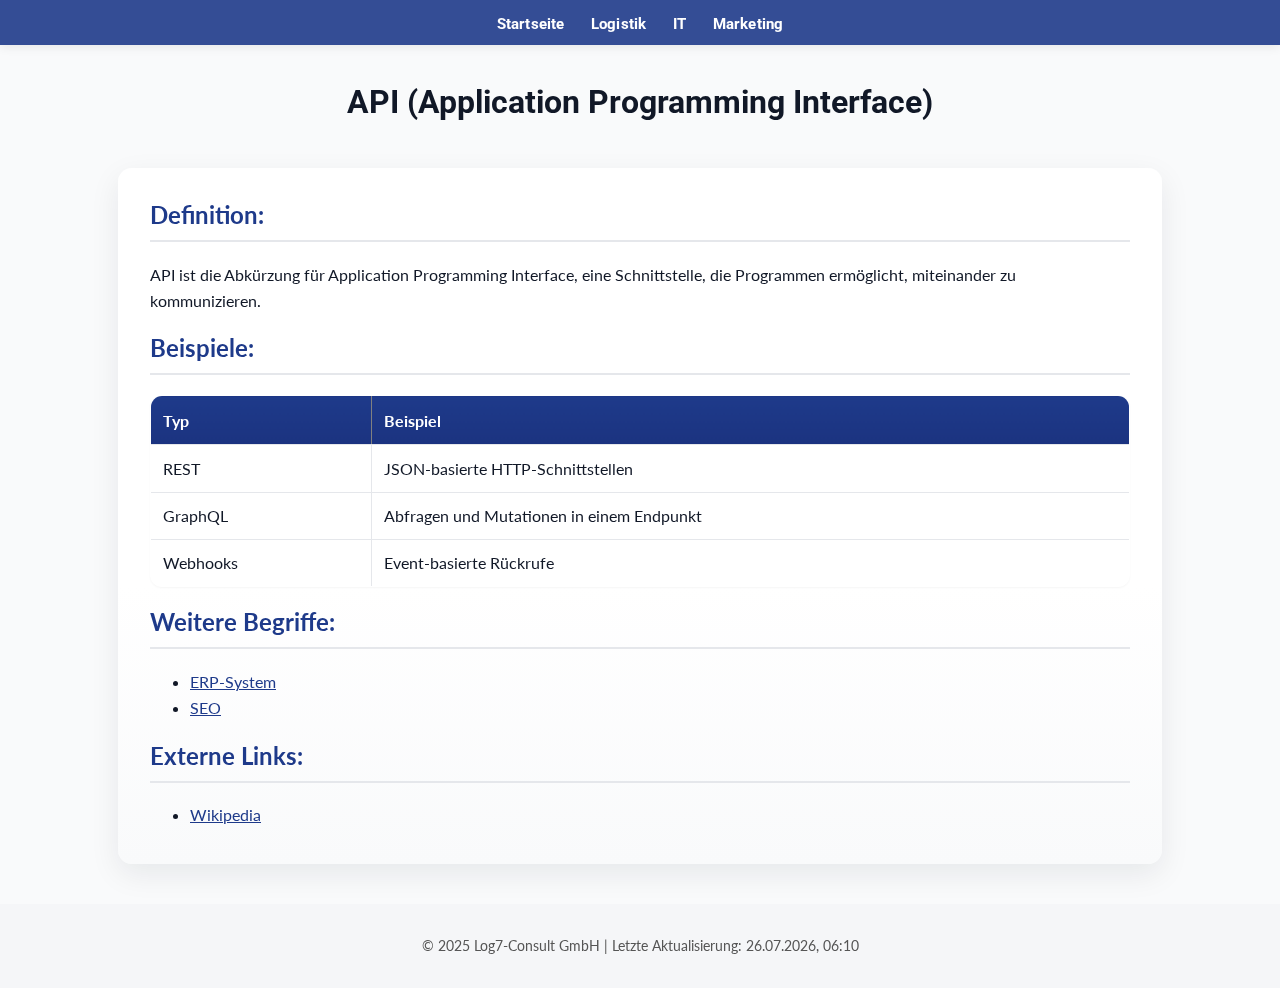
<file: api.html>
<!DOCTYPE html>
<html lang="en">
<head>
    <meta charset="UTF-8">
    <meta name="viewport" content="width=device-width, initial-scale=1.0">
    <link rel="stylesheet" href="assets/css/style.css">
    <title>API</title>
</head>
<body>
    <nav>
        <ul>
            <li><a href="index.html">Startseite</a></li>
            <li><a href="logistik.html">Logistik</a></li>
            <li><a href="it.html">IT</a></li>
            <li><a href="marketing.html">Marketing</a></li>
        </ul>
    </nav>

    <header>
        <h1>API (Application Programming Interface)</h1>
    </header>

    <main>
        <h2>Definition:</h2>
        <p>API ist die Abkürzung für Application Programming Interface, eine Schnittstelle, die Programmen ermöglicht, miteinander zu kommunizieren.</p>

        <h2>Beispiele:</h2>
        <table border="1">
            <tr><th>Typ</th><th>Beispiel</th></tr>
            <tr><td>REST</td><td>JSON-basierte HTTP-Schnittstellen</td></tr>
            <tr><td>GraphQL</td><td>Abfragen und Mutationen in einem Endpunkt</td></tr>
            <tr><td>Webhooks</td><td>Event-basierte Rückrufe</td></tr>
        </table>

        <h2>Weitere Begriffe:</h2>
        <ul>
            <li><a href="erp.html">ERP-System</a></li>
            <li><a href="seo.html">SEO</a></li>
        </ul>

        <h2>Externe Links:</h2>
        <ul>
            <li><a href="https://de.wikipedia.org/wiki/Programmierschnittstelle" target="_blank">Wikipedia</a></li>
        </ul>
    </main>

    <footer>
        <p>© 2025 Log7-Consult GmbH | Letzte Aktualisierung:
            <span id="last-updated">01.10.2025</span>
        </p>
    </footer>

    <script src="assets/js/script.js"></script>
</body>
</html>
</file>
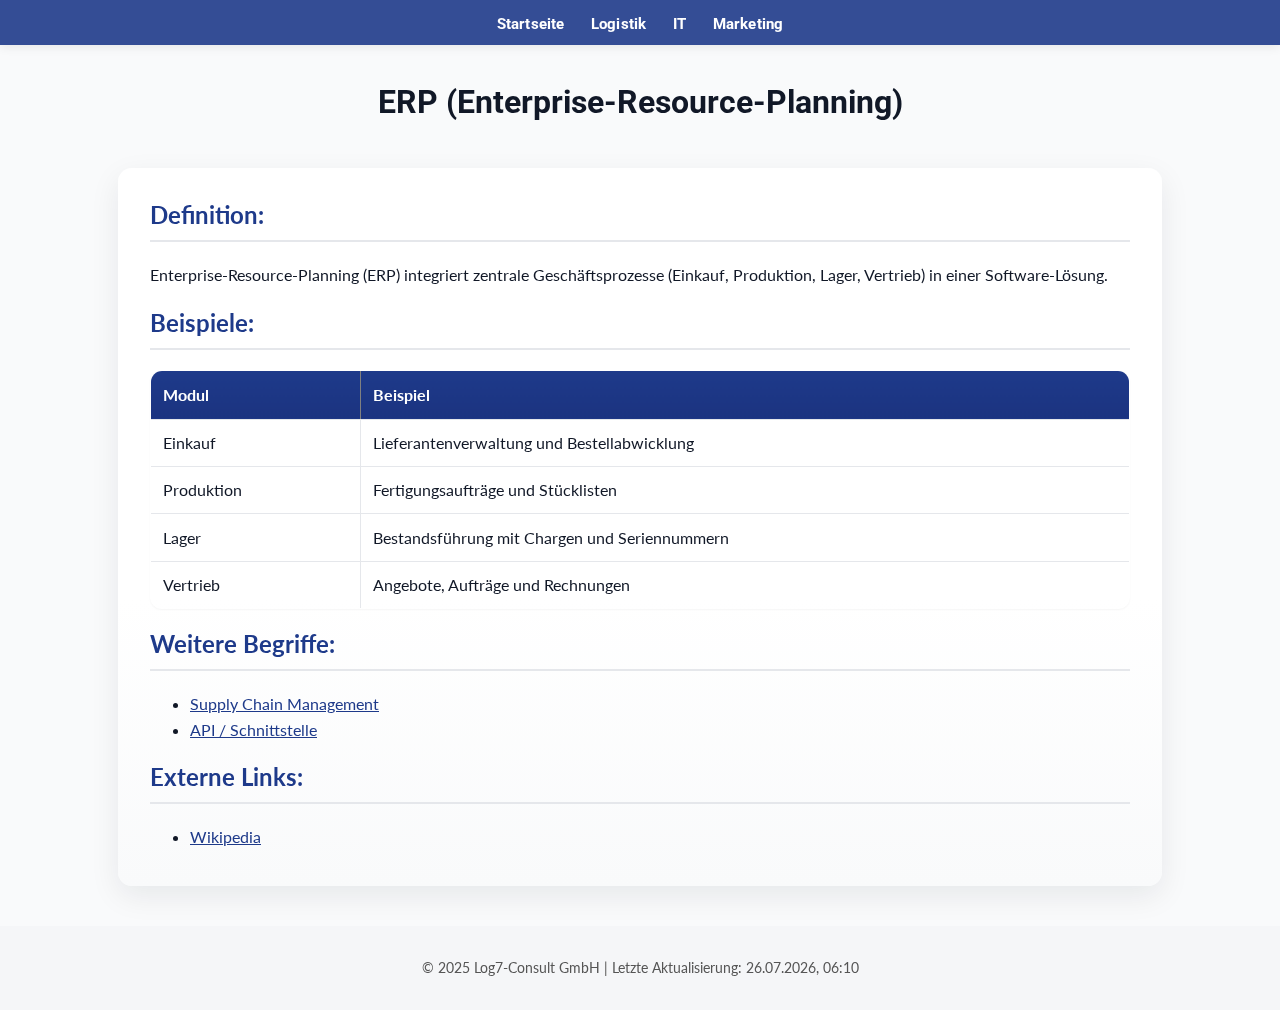
<file: erp.html>
<!DOCTYPE html>
<html lang="en">
<head>
    <meta charset="UTF-8">
    <meta name="viewport" content="width=device-width, initial-scale=1.0">
    <link rel="stylesheet" href="assets/css/style.css">
    <title>ERP</title>
    
</head>
<body>
    <nav>
        <ul>
            <li><a href="index.html">Startseite</a></li>
            <li><a href="logistik.html">Logistik</a></li>
            <li><a href="it.html">IT</a></li>
            <li><a href="marketing.html">Marketing</a></li>
        </ul>
    </nav>

    <header>
        <h1>ERP (Enterprise-Resource-Planning)</h1>
    </header>

    <main>
        <h2>Definition:</h2>
        <p>Enterprise-Resource-Planning (ERP) integriert zentrale Geschäftsprozesse (Einkauf, Produktion, Lager, Vertrieb) in einer Software-Lösung.</p>

        <h2>Beispiele:</h2>
        <table border="1">
            <tr><th>Modul</th><th>Beispiel</th></tr>
            <tr><td>Einkauf</td><td>Lieferantenverwaltung und Bestellabwicklung</td></tr>
            <tr><td>Produktion</td><td>Fertigungsaufträge und Stücklisten</td></tr>
            <tr><td>Lager</td><td>Bestandsführung mit Chargen und Seriennummern</td></tr>
            <tr><td>Vertrieb</td><td>Angebote, Aufträge und Rechnungen</td></tr>
        </table>

        <h2>Weitere Begriffe:</h2>
        <ul>
            <li><a href="scm.html">Supply Chain Management</a></li>
            <li><a href="api.html">API / Schnittstelle</a></li>
        </ul>

        <h2>Externe Links:</h2>
        <ul>
            <li><a href="https://de.wikipedia.org/wiki/Enterprise-Resource-Planning" target="_blank">Wikipedia</a></li>
        </ul>
    </main>

    <footer>
        <p>© 2025 Log7-Consult GmbH | Letzte Aktualisierung:
            <span id="last-updated">01.10.2025</span>
        </p>
    </footer>

    <script src="assets/js/script.js"></script>
</body>
</html>
</file>
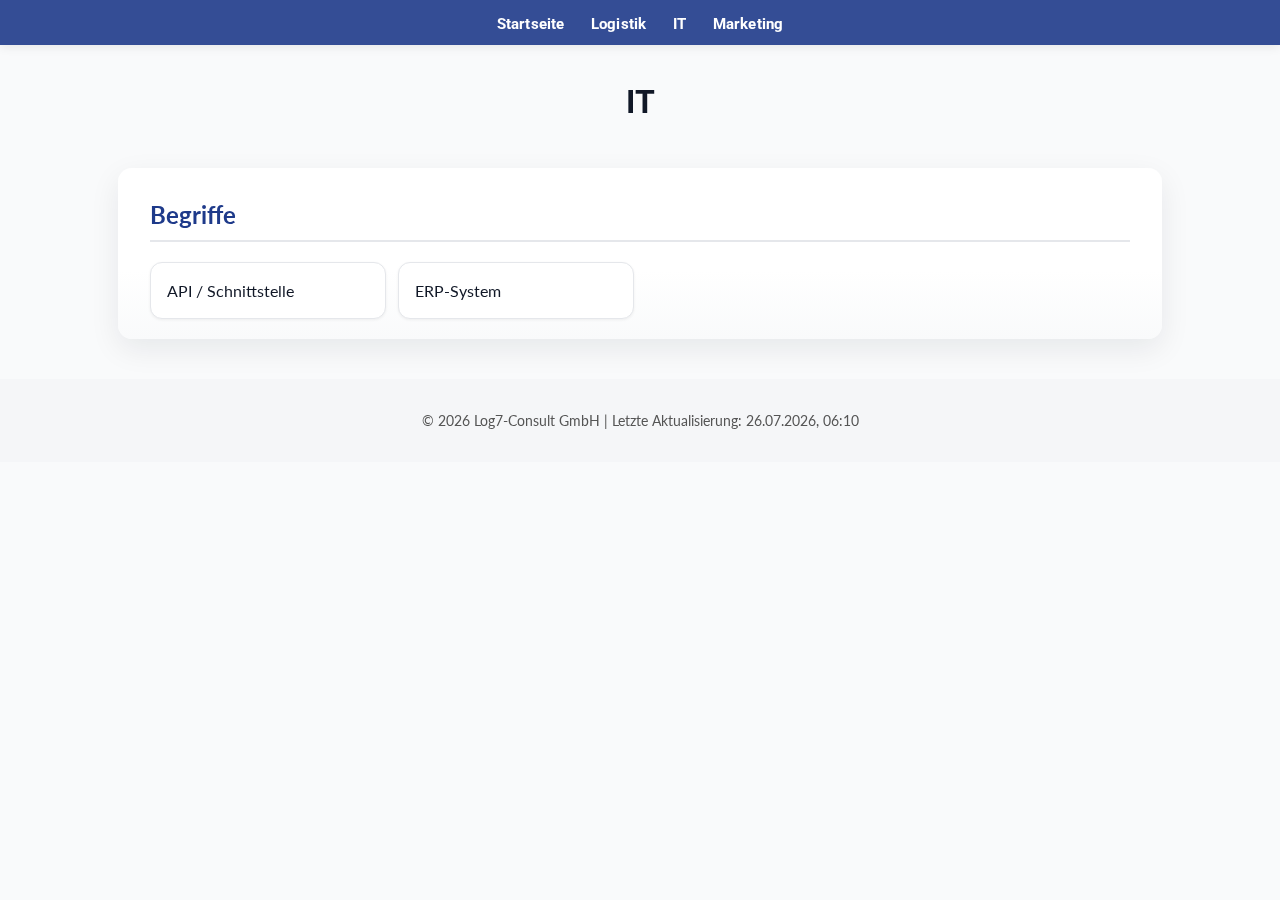
<file: it.html>
<!DOCTYPE html>
<html lang="en">
<head>
    <meta charset="UTF-8">
    <meta name="viewport" content="width=device-width, initial-scale=1.0">
    <link rel="stylesheet" href="assets/css/style.css">
    <title>IT</title>
</head>
<body>
    <nav>
        <ul>
            <li><a href="index.html">Startseite</a></li>
            <li><a href="logistik.html">Logistik</a></li>
            <li><a href="it.html">IT</a></li>
            <li><a href="marketing.html">Marketing</a></li>
        </ul>
    </nav>

    <header>
        <h1>IT</h1>
    </header>

    <main>
        <h2>Begriffe</h2>
        <ul id="termList">
            <a href="api.html"><li>API / Schnittstelle</li></a>
            <a href="erp.html"><li>ERP-System</li></a>
        </ul>
    </main>

    <footer>
        <p>© <span id="current-year"></span> Log7-Consult GmbH | Letzte Aktualisierung:
            <span id="last-updated"></span>
        </p>
    </footer>

    <script src="assets/js/script.js"></script>
</body>
</html>
</file>
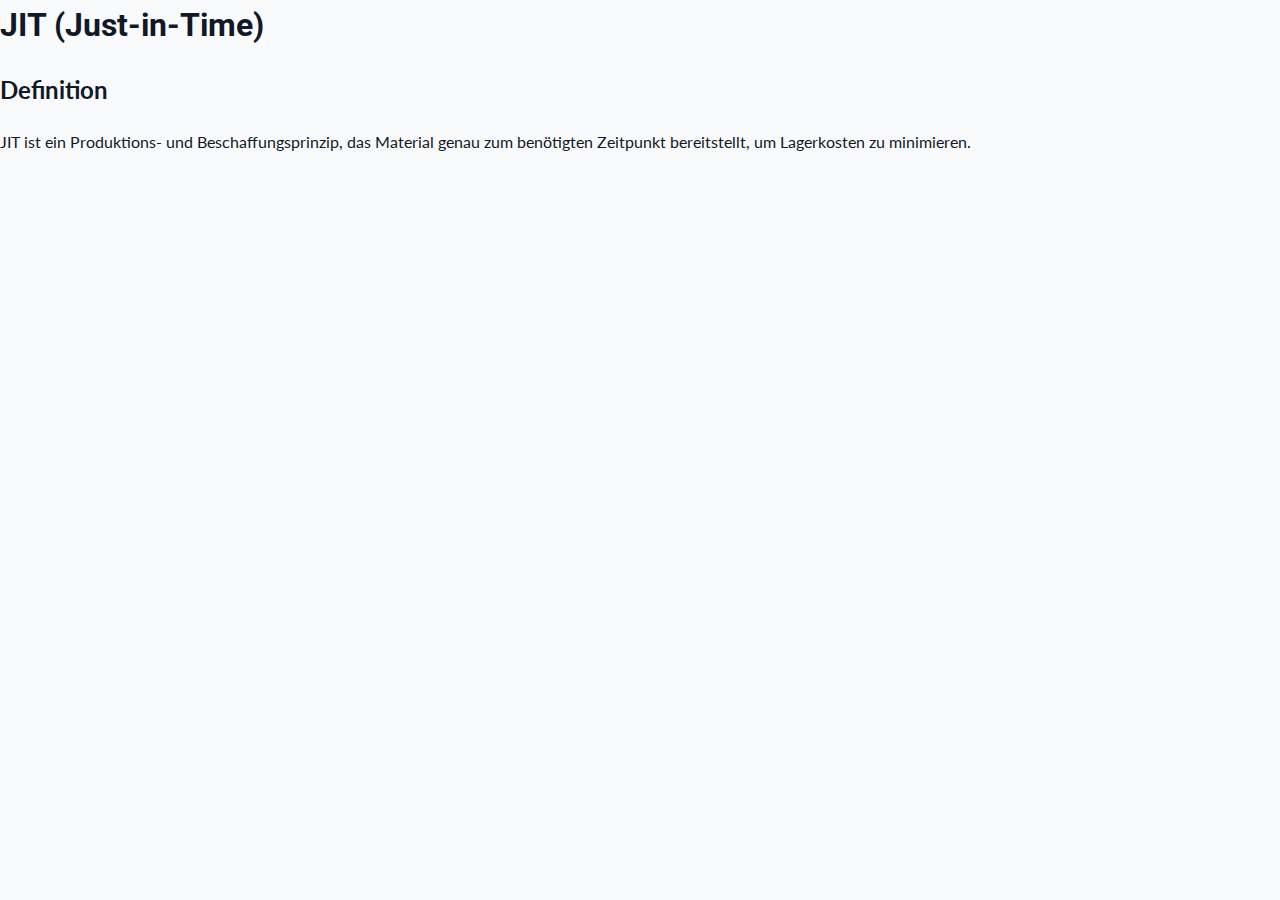
<file: jit.html>
<!DOCTYPE html>
<html lang="en">
<head>
    <meta charset="UTF-8">
    <meta name="viewport" content="width=device-width, initial-scale=1.0">
    <title>JIT</title>
    <link rel="stylesheet" href="assets/css/style.css">
</head>
<body>
    <div class="container">
        <h1>JIT (Just-in-Time)</h1>
        <h2>Definition</h2>
        <p>JIT ist ein Produktions- und Beschaffungsprinzip, das Material genau zum benötigten Zeitpunkt bereitstellt, um Lagerkosten zu minimieren.</p>
    </div>
    <script src="assets/js/script.js"></script>
</body>
</html>
</file>
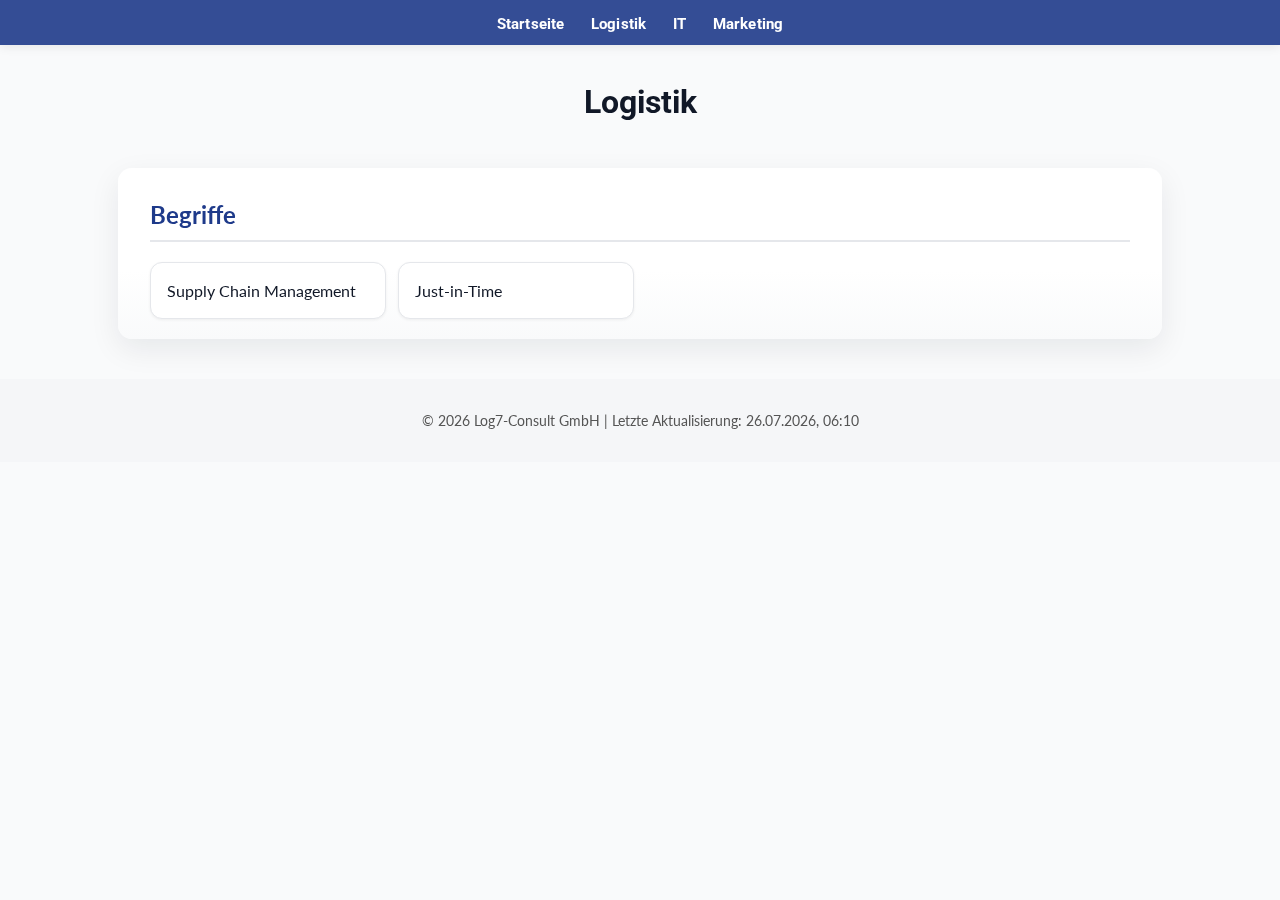
<file: logistik.html>
<!DOCTYPE html>
<html lang="en">
<head>
    <meta charset="UTF-8">
    <meta name="viewport" content="width=device-width, initial-scale=1.0">
    <link rel="stylesheet" href="assets/css/style.css">
    <title>Logistik</title>
</head>
<body>
    <nav>
        <ul>
            <li><a href="index.html">Startseite</a></li>
            <li><a href="logistik.html">Logistik</a></li>
            <li><a href="it.html">IT</a></li>
            <li><a href="marketing.html">Marketing</a></li>
        </ul>
    </nav>

    <header>
        <h1>Logistik</h1>
    </header>

    <main>
        <h2>Begriffe</h2>
        <ul id="termList">
            <a href="scm.html"><li>Supply Chain Management</li></a>
            <a href="jit.html"><li>Just-in-Time</li></a>
        </ul>
    </main>

    <footer>
        <p>© <span id="current-year"></span> Log7-Consult GmbH | Letzte Aktualisierung:
            <span id="last-updated"></span>
        </p>
    </footer>

    <script src="assets/js/script.js"></script>
</body>
</html>
</file>
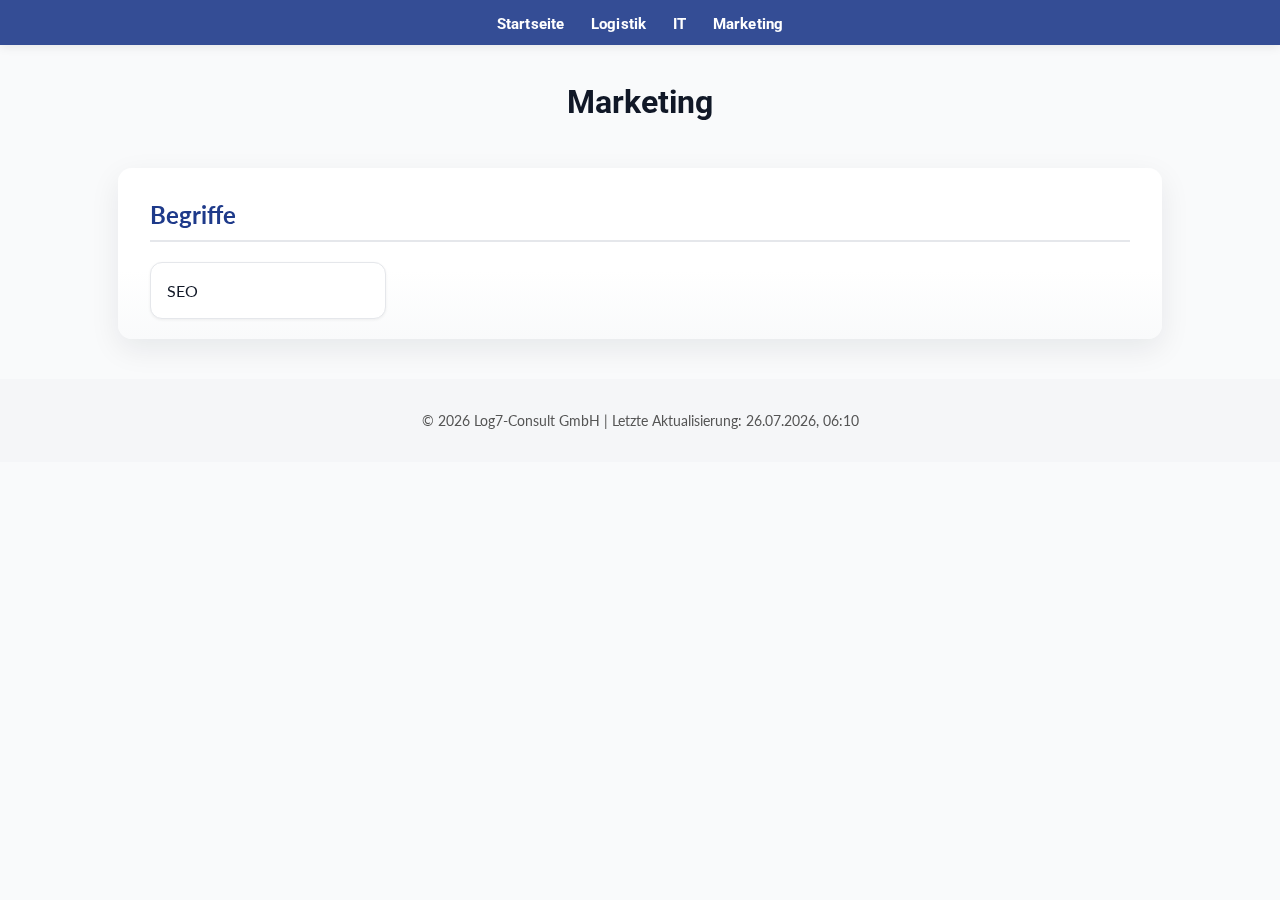
<file: marketing.html>
<!DOCTYPE html>
<html lang="en">
<head>
    <meta charset="UTF-8">
    <meta name="viewport" content="width=device-width, initial-scale=1.0">
    <link rel="stylesheet" href="assets/css/style.css">
    <title>Marketing</title>
</head>
<body>
    <nav>
        <ul>
            <li><a href="index.html">Startseite</a></li>
            <li><a href="logistik.html">Logistik</a></li>
            <li><a href="it.html">IT</a></li>
            <li><a href="marketing.html">Marketing</a></li>
        </ul>
    </nav>

    <header>
        <h1>Marketing</h1>
    </header>

    <main>
        <h2>Begriffe</h2>
        <ul id="termList">
            <a href="seo.html"><li>SEO</li></a>
        </ul>
    </main>

    <footer>
        <p>© <span id="current-year"></span> Log7-Consult GmbH | Letzte Aktualisierung:
            <span id="last-updated"></span>
        </p>
    </footer>

    <script src="assets/js/script.js"></script>
</body>
</html>
</file>
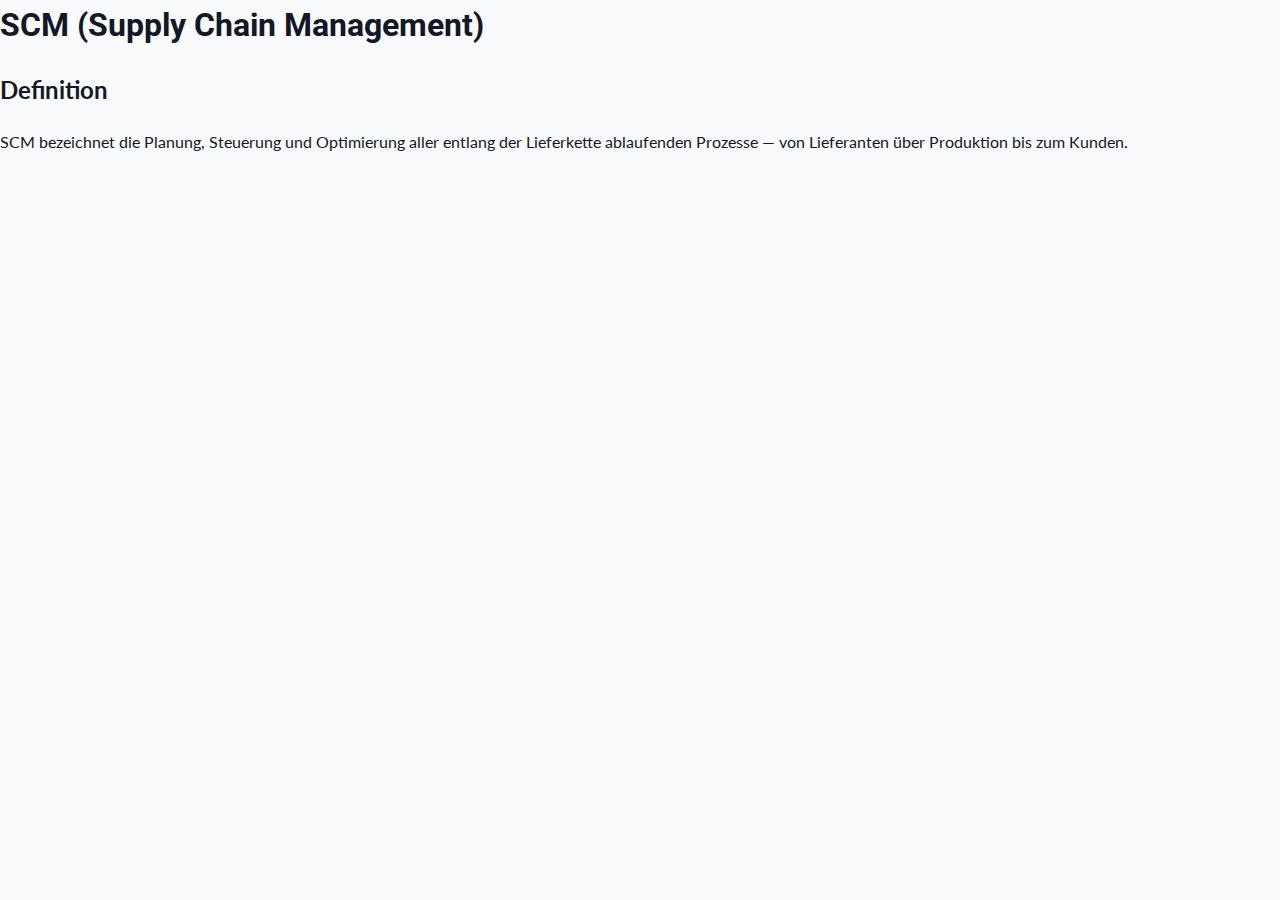
<file: scm.html>
<!DOCTYPE html>
<html lang="en">
<head>
    <meta charset="UTF-8">
    <meta name="viewport" content="width=device-width, initial-scale=1.0">
    <link rel="stylesheet" href="assets/css/style.css">
    <title>SCM</title>
</head>
<body>
    <div class="container">
        <h1>SCM (Supply Chain Management)</h1>
        <h2>Definition</h2>
        <p>SCM bezeichnet die Planung, Steuerung und Optimierung aller entlang der Lieferkette ablaufenden Prozesse — von Lieferanten über Produktion bis zum Kunden.</p>
    </div>
    <script src="assets/js/script.js"></script>
</body>
</html>
</file>
<file: assets/css/style.css>
@import url('https://fonts.googleapis.com/css2?family=Lato:wght@400;700&family=Roboto:wght@700&display=swap');

body {
    background-color: #F9FAFB;
    font-family: 'Lato', sans-serif;
    color: #111827;
    margin: 0;
    padding: 0;
    line-height: 1.6;
}

h1 {
    font-family: 'Roboto', sans-serif;
    margin: 0;
}

nav {
    position: sticky;
    top: 0;
    z-index: 50;
    background: rgba(30, 58, 138, 0.9);
    backdrop-filter: saturate(180%) blur(8px);
    padding: 0.6rem 0.8rem;
    box-shadow: 0 2px 10px rgba(0,0,0,0.08);
}
  
nav ul {
    list-style: none;
    display: flex;
    justify-content: center;
    gap: 1.25rem;
    margin: 0;
    padding: 0;
}

nav ul li a {
    position: relative;
    color: #FFFFFF;
    text-decoration: none;
    font-family: 'Roboto', sans-serif;
    font-weight: 700;
    font-size: 15px;
    letter-spacing: 0.2px;
    padding: 0.25rem 0.2rem;
}

nav ul li a::after {
    content: "";
    position: absolute;
    left: 0;
    bottom: -4px;
    width: 0;
    height: 2px;
    background: #93C5FD;
    transition: width 0.25s ease;
}

nav ul li a:hover::after {
    width: 100%;
}

header {
    padding: 2rem 1.5rem 1rem 1.5rem;
    text-align: center;
}

header h1 {
    font-family: 'Roboto', sans-serif;
    margin: 0;
}

main {
    max-width: 980px;
    margin: 1.5rem auto 2.5rem auto;
    padding: 1.25rem 2rem;
    background: linear-gradient(180deg, #ffffff 0%, #ffffff 60%, #f9fafb 100%);
    border-radius: 14px;
    box-shadow: 0 10px 30px rgba(17,24,39,0.08);
}

main h2 {
    color: #1E3A8A;
    border-bottom: 2px solid #e5e7eb;
    padding-bottom: 0.35rem;
    margin-top: 0.5rem;
}

main a {
    color: #1E3A8A;
}

table {
    width: 100%;
    border-collapse: collapse;
    margin: 1rem 0;
    overflow: hidden;
    border-radius: 12px;
    box-shadow: 0 1px 2px rgba(0,0,0,0.04);
}

table th {
    background: linear-gradient(180deg, #1E3A8A, #1b3380);
    color: white;
    padding: 0.7rem 0.75rem;
    text-align: left;
}
  
table td {
    border: 1px solid #e5e7eb;
    padding: 0.65rem 0.75rem;
}

footer {
    text-align: center;
    padding: 1rem;
    background: #f5f6f8;
    margin-top: 2rem;
    font-size: 0.9rem;
    color: #555;
}

/* --- Suchfeld (index.html) --- */
#search {
    display: block;
    width: 100%;
    max-width: 100%;
    box-sizing: border-box;
    padding: 0.8rem 1rem;
    border: 1px solid #e5e7eb;
    border-radius: 10px;
    background: #ffffff;
    font-size: 16px;
    transition: border-color 0.2s ease, box-shadow 0.2s ease;
}

#search:focus {
    outline: none;
    border-color: #3B82F6;
    box-shadow: 0 0 0 4px rgba(59,130,246,0.15);
}

/* --- grid layout für die Begriffe --- */
#termList {
    list-style: none;
    margin: 1rem 0 0 0;
    padding: 0;
    display: grid;
    grid-template-columns: repeat(auto-fill, minmax(220px, 1fr));
    gap: 0.75rem;
}

#termList a {
    text-decoration: none;
    color: inherit;
}

#termList li {
    display: block;
    padding: 0.9rem 1rem;
    background: #ffffff;
    border: 1px solid #e5e7eb;
    border-radius: 12px;
    box-shadow: 0 1px 3px rgba(0,0,0,0.06);
    transition: transform 0.12s ease, box-shadow 0.2s ease, border-color 0.2s ease;
}

#termList li:hover {
    transform: translateY(-2px);
    border-color: #3B82F6;
    box-shadow: 0 6px 14px rgba(17,24,39,0.08);
}

@media (max-width: 480px) {
    #search {
        width: 100%;
        margin-bottom: 0.6rem;
    }
    #search-button {
        width: 100%;
        margin-left: 0;
    }
}
</file>
